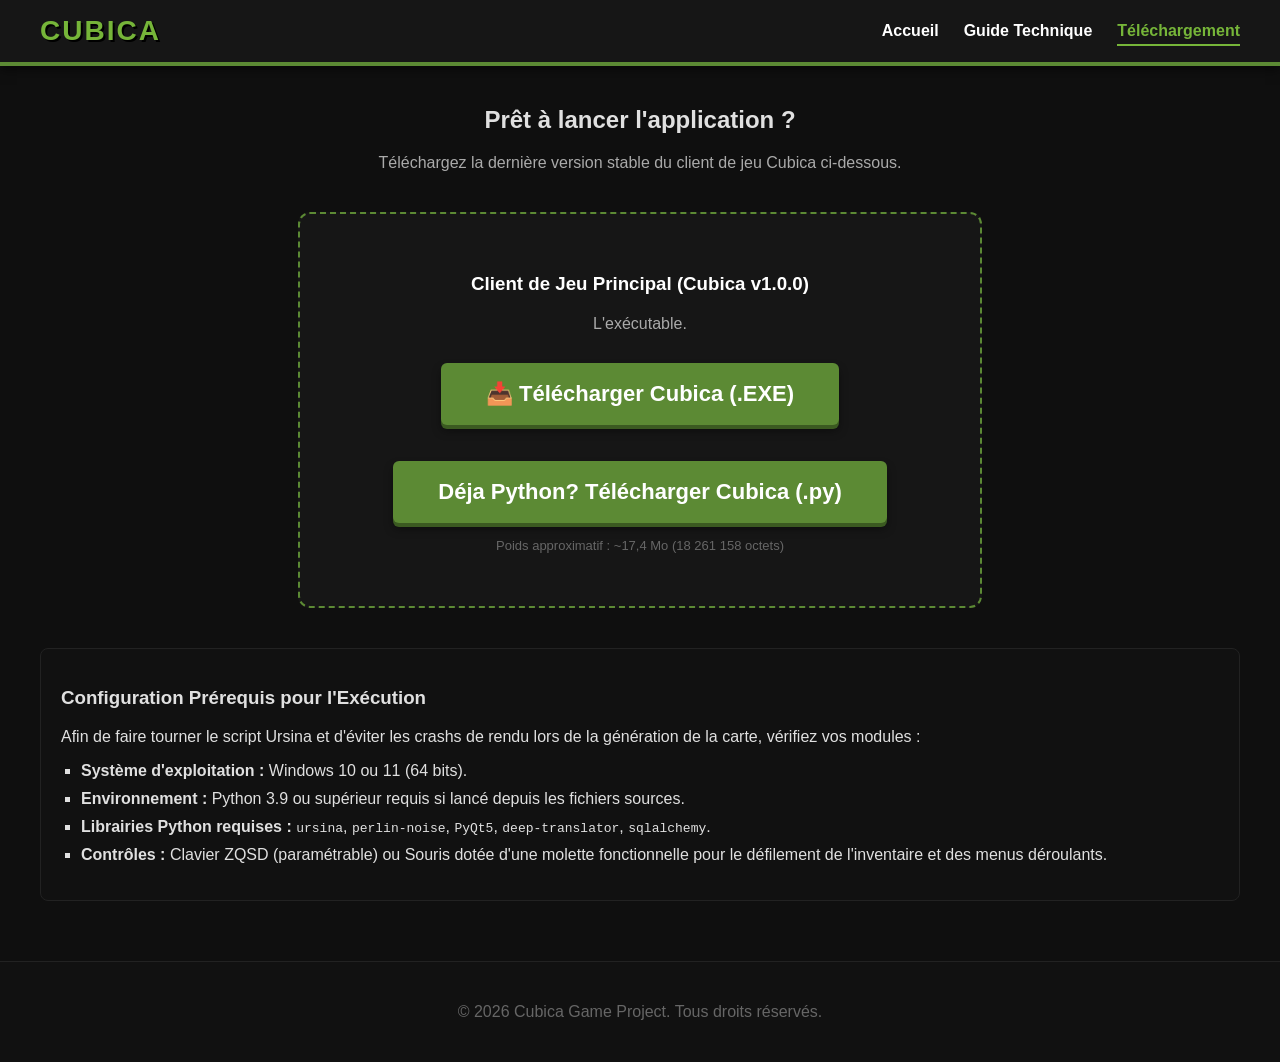
<file: download.html>
<!DOCTYPE html>
<html lang="fr">
<head>
    <meta charset="UTF-8">
    <meta name="viewport" content="width=device-width, initial-scale=1.0">
    <title>Cubica - Télécharger le jeu</title>
    <link rel="stylesheet" href="css/style.css">
</head>
<body>

    <header>
        <nav>
            <div class="logo">CUBICA</div>
            <ul>
                <li><a href="index.html">Accueil</a></li>
                <li><a href="guide.html">Guide Technique</a></li>
                <li><a href="download.html" class="active">Téléchargement</a></li>
            </ul>
        </nav>
    </header>

    <div class="container">
        <h2 style="text-align: center;">Prêt à lancer l'application ?</h2>
        <p style="text-align: center; color: #aaa;">Téléchargez la dernière version stable du client de jeu Cubica ci-dessous.</p>

        <div class="download-box">
            <h3 id="version-title" style="color: #ffffff; margin-bottom: 20px;">Client de Jeu Principal (Chargement...)</h3>
            <p style="color: #aaa; margin-bottom: 30px;">L'exécutable.</p>
            
            <a id="download-btn" href="https://github.com/Bowser245/cubica/releases/download/download/CubicaInstallationSetup.exe" class="btn-cta" style="font-size: 22px; padding: 18px 45px;">
                📥 Télécharger Cubica (.EXE)
            </a>
            <br>
            <br>
            <br>
            <a id="download-btnpy" href="https://github.com/Bowser245/cubica/raw/refs/heads/main/installation.zip" class="btn-cta" style="font-size: 22px; padding: 18px 45px;">
                Déja Python? Télécharger Cubica (.py) 
            </a>
            <p style="margin-top: 15px; font-size: 13px; color: #666;">Poids approximatif : ~17,4 Mo (18 261 158 octets)</p>
        </div>

        <div class="requirements">
            <h3>Configuration Prérequis pour l'Exécution</h3>
            <p>Afin de faire tourner le script Ursina et d'éviter les crashs de rendu lors de la génération de la carte, vérifiez vos modules :</p>
            <ul>
                <li><strong>Système d'exploitation :</strong> Windows 10 ou 11 (64 bits).</li>
                <li><strong>Environnement :</strong> Python 3.9 ou supérieur requis si lancé depuis les fichiers sources.</li>
                <li><strong>Librairies Python requises :</strong> <code>ursina</code>, <code>perlin-noise</code>, <code>PyQt5</code>, <code>deep-translator</code>, <code>sqlalchemy</code>.</li>
                <li><strong>Contrôles :</strong> Clavier ZQSD (paramétrable) ou Souris dotée d'une molette fonctionnelle pour le défilement de l'inventaire et des menus déroulants.</li>
            </ul>
        </div>
    </div>

    <footer>
        <p>&copy; 2026 Cubica Game Project. Tous droits réservés.</p>
    </footer>

    <script src="js/download.js"></script>
</body>
</html>
</file>
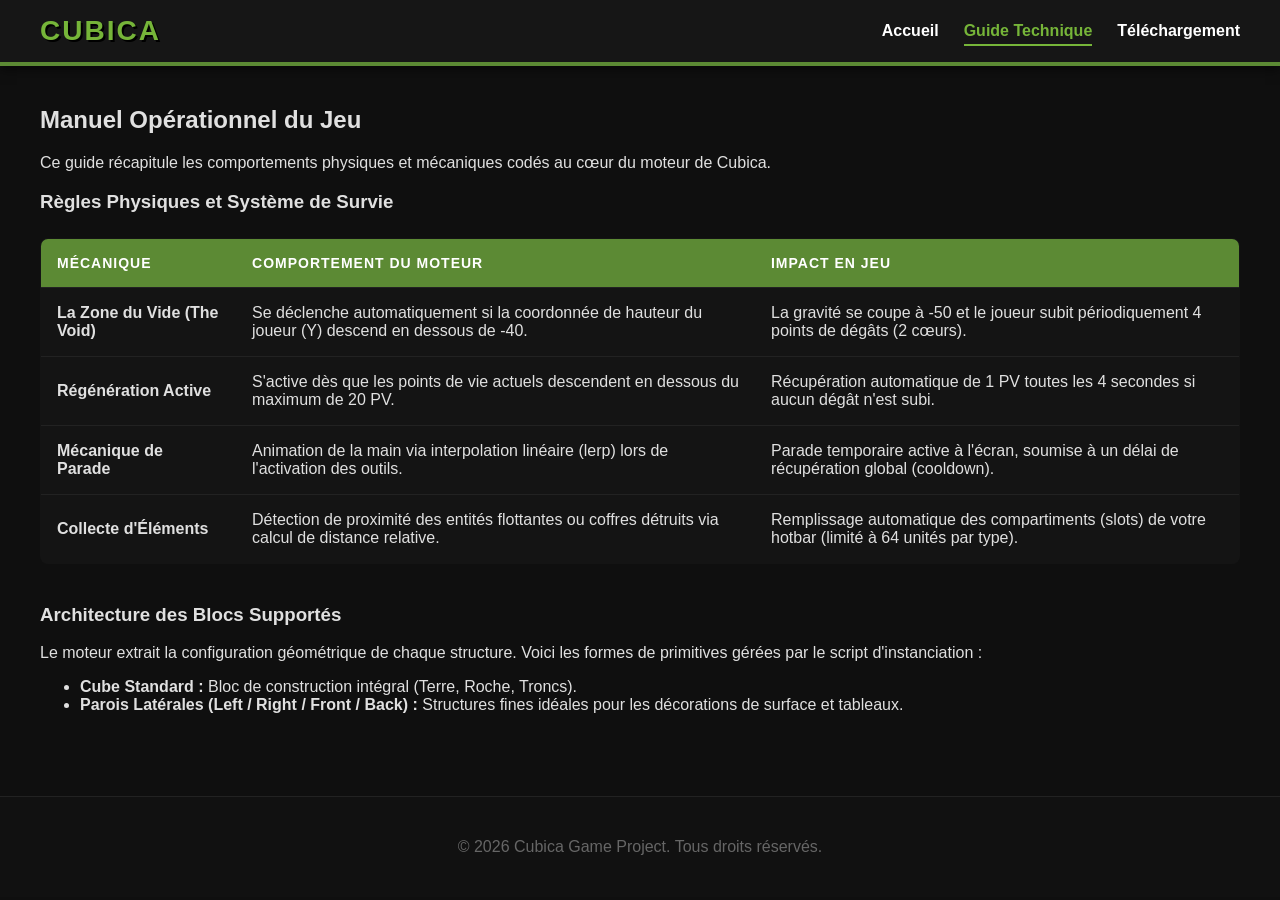
<file: guide.html>
<!DOCTYPE html>
<html lang="fr">
<head>
    <meta charset="UTF-8">
    <meta name="viewport" content="width=device-width, initial-scale=1.0">
    <title>Cubica - Guide de Jeu & Spécifications</title>
    <link rel="stylesheet" href="css/style.css">
</head>
<body>

    <header>
        <nav>
            <div class="logo">CUBICA</div>
            <ul>
                <li><a href="index.html">Accueil</a></li>
                <li><a href="guide.html" class="active">Guide Technique</a></li>
                <li><a href="download.html">Téléchargement</a></li>
            </ul>
        </nav>
    </header>

    <div class="container">
        <h2>Manuel Opérationnel du Jeu</h2>
        <p>Ce guide récapitule les comportements physiques et mécaniques codés au cœur du moteur de Cubica.</p>

        <h3>Règles Physiques et Système de Survie</h3>
        <table>
            <thead>
                <tr>
                    <th>Mécanique</th>
                    <th>Comportement du Moteur</th>
                    <th>Impact en jeu</th>
                </tr>
            </thead>
            <tbody>
                <tr>
                    <td><strong>La Zone du Vide (The Void)</strong></td>
                    <td>Se déclenche automatiquement si la coordonnée de hauteur du joueur (Y) descend en dessous de -40.</td>
                    <td>La gravité se coupe à -50 et le joueur subit périodiquement 4 points de dégâts (2 cœurs).</td>
                </tr>
                <tr>
                    <td><strong>Régénération Active</strong></td>
                    <td>S'active dès que les points de vie actuels descendent en dessous du maximum de 20 PV.</td>
                    <td>Récupération automatique de 1 PV toutes les 4 secondes si aucun dégât n'est subi.</td>
                </tr>
                <tr>
                    <td><strong>Mécanique de Parade</strong></td>
                    <td>Animation de la main via interpolation linéaire (lerp) lors de l'activation des outils.</td>
                    <td>Parade temporaire active à l'écran, soumise à un délai de récupération global (cooldown).</td>
                </tr>
                <tr>
                    <td><strong>Collecte d'Éléments</strong></td>
                    <td>Détection de proximité des entités flottantes ou coffres détruits via calcul de distance relative.</td>
                    <td>Remplissage automatique des compartiments (slots) de votre hotbar (limité à 64 unités par type).</td>
                </tr>
            </tbody>
        </table>

        <h3 style="margin-top: 40px;">Architecture des Blocs Supportés</h3>
        <p>Le moteur extrait la configuration géométrique de chaque structure. Voici les formes de primitives gérées par le script d'instanciation :</p>
        <ul>
            <li><strong>Cube Standard :</strong> Bloc de construction intégral (Terre, Roche, Troncs).</li>
            <li><strong>Parois Latérales (Left / Right / Front / Back) :</strong> Structures fines idéales pour les décorations de surface et tableaux.</li>
        </ul>
    </div>

    <footer>
        <p>&copy; 2026 Cubica Game Project. Tous droits réservés.</p>
    </footer>

</body>
</html>
</file>
<file: css/style.css>
/* Style Général - Univers Cubica */
body {
    font-family: 'Segoe UI', Tahoma, Geneva, Verdana, sans-serif;
    margin: 0;
    padding: 0;
    background-color: #0f0f0f;
    color: #e0e0e0;
}

header {
    background-color: #161616;
    padding: 15px 0;
    border-bottom: 4px solid #5c8a34;
    box-shadow: 0 4px 10px rgba(0,0,0,0.5);
}

nav {
    display: flex;
    justify-content: space-between;
    align-items: center;
    max-width: 1200px;
    margin: 0 auto;
    padding: 0 20px;
}

nav .logo {
    font-size: 28px;
    font-weight: 900;
    color: #76b539;
    letter-spacing: 2px;
    text-shadow: 2px 2px #000;
}

nav ul {
    list-style: none;
    display: flex;
    margin: 0;
    padding: 0;
}

nav ul li {
    margin-left: 25px;
}

nav ul li a {
    color: #ffffff;
    text-decoration: none;
    font-weight: bold;
    font-size: 16px;
    transition: color 0.2s, border-bottom 0.2s;
    padding-bottom: 5px;
}

nav ul li a:hover, nav ul li a.active {
    color: #76b539;
    border-bottom: 2px solid #76b539;
}

.container {
    max-width: 1200px;
    margin: 40px auto;
    padding: 0 20px;
    min-height: 70vh;
}

/* Zone Hero (Accueil) */
.hero {
    text-align: center;
    padding: 80px 20px;
    background: linear-gradient(rgba(0,0,0,0.7), rgba(0,0,0,0.85)), url('../Assets/BaseTextures/main-menu.png') no-repeat center center/cover;
    border-radius: 12px;
    border: 2px solid #333;
    margin-bottom: 5px;
}

.hero h1 {
    font-size: 56px;
    color: #ffffff;
    margin-bottom: 15px;
    text-shadow: 3px 3px #000;
}

.hero p {
    font-size: 20px;
    color: #b0b0b0;
    max-width: 600px;
    margin: 0 auto 30px auto;
}

/* Boutons */
.btn-cta {
    display: inline-block;
    background-color: #5c8a34;
    color: #fff;
    padding: 15px 35px;
    font-size: 18px;
    text-decoration: none;
    font-weight: bold;
    border-radius: 6px;
    box-shadow: 0 4px #3b5a21, 0 6px 10px rgba(0,0,0,0.4);
    transition: transform 0.1s, background 0.2s;
}

.btn-cta:hover {
    background-color: #6da33e;
    transform: translateY(-2px);
}

.btn-cta:active {
    transform: translateY(2px);
    box-shadow: 0 2px #3b5a21;
}

/* Grille de fonctionnalités */
.grid-features {
    display: grid;
    grid-template-columns: repeat(auto-fit, minmax(320px, 1fr));
    gap: 25px;
    margin-top: 40px;
}

.feature-card {
    background-color: #181818;
    padding: 25px;
    border-radius: 8px;
    border: 1px solid #282828;
    border-top: 4px solid #76b539;
    transition: transform 0.3s;
}

.feature-card:hover {
    transform: translateY(-5px);
    background-color: #1e1e1e;
}

.feature-card h3 {
    margin-top: 0;
    color: #ffffff;
    font-size: 22px;
}

/* Tableaux (Guides et Données) */
table {
    width: 100%;
    border-collapse: collapse;
    margin-top: 25px;
    background-color: #141414;
    border-radius: 8px;
    overflow: hidden;
    border: 1px solid #252525;
}

th, td {
    padding: 16px;
    text-align: left;
    border-bottom: 1px solid #222;
}

th {
    background-color: #5c8a34;
    color: white;
    font-weight: bold;
    text-transform: uppercase;
    font-size: 14px;
    letter-spacing: 1px;
}

tr:hover {
    background-color: #1a1a1a;
}

/* Page de téléchargement */
.download-box {
    background-color: #161616;
    border: 2px dashed #5c8a34;
    border-radius: 12px;
    padding: 40px;
    text-align: center;
    max-width: 600px;
    margin: 40px auto;
}

.requirements {
    background-color: #111;
    padding: 20px;
    border-radius: 8px;
    text-align: left;
    margin-top: 30px;
    border: 1px solid #222;
}

.requirements ul {
    list-style-type: square;
    padding-left: 20px;
}

.requirements li {
    margin-bottom: 10px;
}

footer {
    text-align: center;
    padding: 25px;
    background-color: #111;
    border-top: 1px solid #222;
    color: #666;
    margin-top: 60px;
}
</file>
